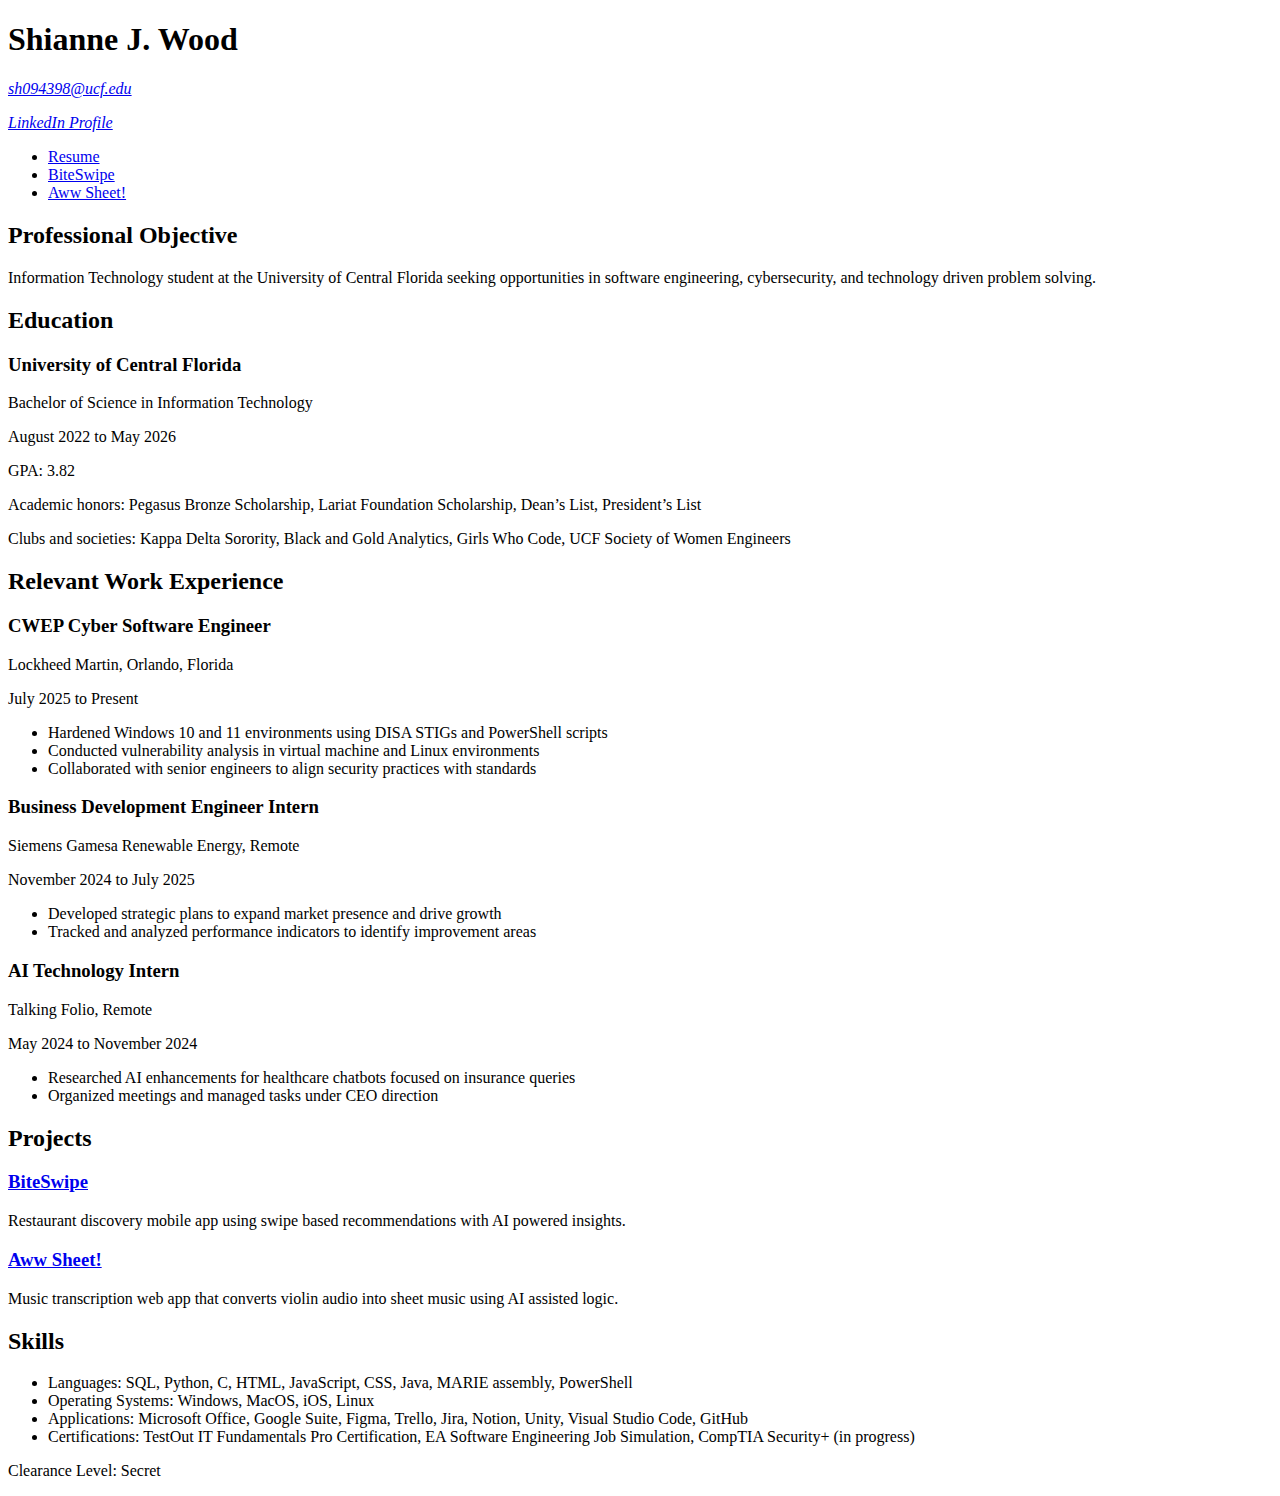
<file: index.html>
<!DOCTYPE html>
<html lang="en">
  <head>
    <meta charset="UTF-8" />
    <meta name="viewport" content="width=device-width, initial-scale=1.0" />
    <title>Shianne Wood Resume</title>
  </head>

  <body>
    <header>
      <h1>Shianne J. Wood</h1>

      <address>
        <p>
          <a href="mailto:sh094398@ucf.edu">sh094398@ucf.edu</a>
        </p>
        <p>
          <a href="https://www.linkedin.com/in/shianne-wood/" target="_blank" rel="noreferrer">
            LinkedIn Profile
          </a>
        </p>
      </address>

      <nav aria-label="Site navigation">
        <ul>
          <li><a href="index.html">Resume</a></li>
          <li><a href="project1.html">BiteSwipe</a></li>
          <li><a href="project2.html">Aww Sheet!</a></li>
        </ul>
      </nav>
    </header>

    <main>
      <section>
        <h2>Professional Objective</h2>
        <p>
          Information Technology student at the University of Central Florida seeking opportunities in
          software engineering, cybersecurity, and technology driven problem solving.
        </p>
      </section>

      <section>
        <h2>Education</h2>
        <article>
          <h3>University of Central Florida</h3>
          <p>Bachelor of Science in Information Technology</p>
          <p>August 2022 to May 2026</p>
          <p>GPA: 3.82</p>
          <p>
            Academic honors: Pegasus Bronze Scholarship, Lariat Foundation Scholarship, Dean’s List,
            President’s List
          </p>
          <p>
            Clubs and societies: Kappa Delta Sorority, Black and Gold Analytics, Girls Who Code,
            UCF Society of Women Engineers
          </p>
        </article>
      </section>

      <section>
        <h2>Relevant Work Experience</h2>

        <article>
          <h3>CWEP Cyber Software Engineer</h3>
          <p>Lockheed Martin, Orlando, Florida</p>
          <p>July 2025 to Present</p>
          <ul>
            <li>Hardened Windows 10 and 11 environments using DISA STIGs and PowerShell scripts</li>
            <li>Conducted vulnerability analysis in virtual machine and Linux environments</li>
            <li>Collaborated with senior engineers to align security practices with standards</li>
          </ul>
        </article>

        <article>
          <h3>Business Development Engineer Intern</h3>
          <p>Siemens Gamesa Renewable Energy, Remote</p>
          <p>November 2024 to July 2025</p>
          <ul>
            <li>Developed strategic plans to expand market presence and drive growth</li>
            <li>Tracked and analyzed performance indicators to identify improvement areas</li>
          </ul>
        </article>

        <article>
          <h3>AI Technology Intern</h3>
          <p>Talking Folio, Remote</p>
          <p>May 2024 to November 2024</p>
          <ul>
            <li>Researched AI enhancements for healthcare chatbots focused on insurance queries</li>
            <li>Organized meetings and managed tasks under CEO direction</li>
          </ul>
        </article>
      </section>

      <section>
        <h2>Projects</h2>

        <article>
          <h3><a href="project1.html">BiteSwipe</a></h3>
          <p>
            Restaurant discovery mobile app using swipe based recommendations with AI powered insights.
          </p>
        </article>

        <article>
          <h3><a href="project2.html">Aww Sheet!</a></h3>
          <p>
            Music transcription web app that converts violin audio into sheet music using AI assisted logic.
          </p>
        </article>
      </section>

      <section>
        <h2>Skills</h2>
        <ul>
          <li>Languages: SQL, Python, C, HTML, JavaScript, CSS, Java, MARIE assembly, PowerShell</li>
          <li>Operating Systems: Windows, MacOS, iOS, Linux</li>
          <li>Applications: Microsoft Office, Google Suite, Figma, Trello, Jira, Notion, Unity, Visual Studio Code, GitHub</li>
          <li>Certifications: TestOut IT Fundamentals Pro Certification, EA Software Engineering Job Simulation, CompTIA Security+ (in progress)</li>
        </ul>
      </section>
    </main>

    <footer>
      <p>Clearance Level: Secret</p>
    </footer>
  </body>
</html>
</file>
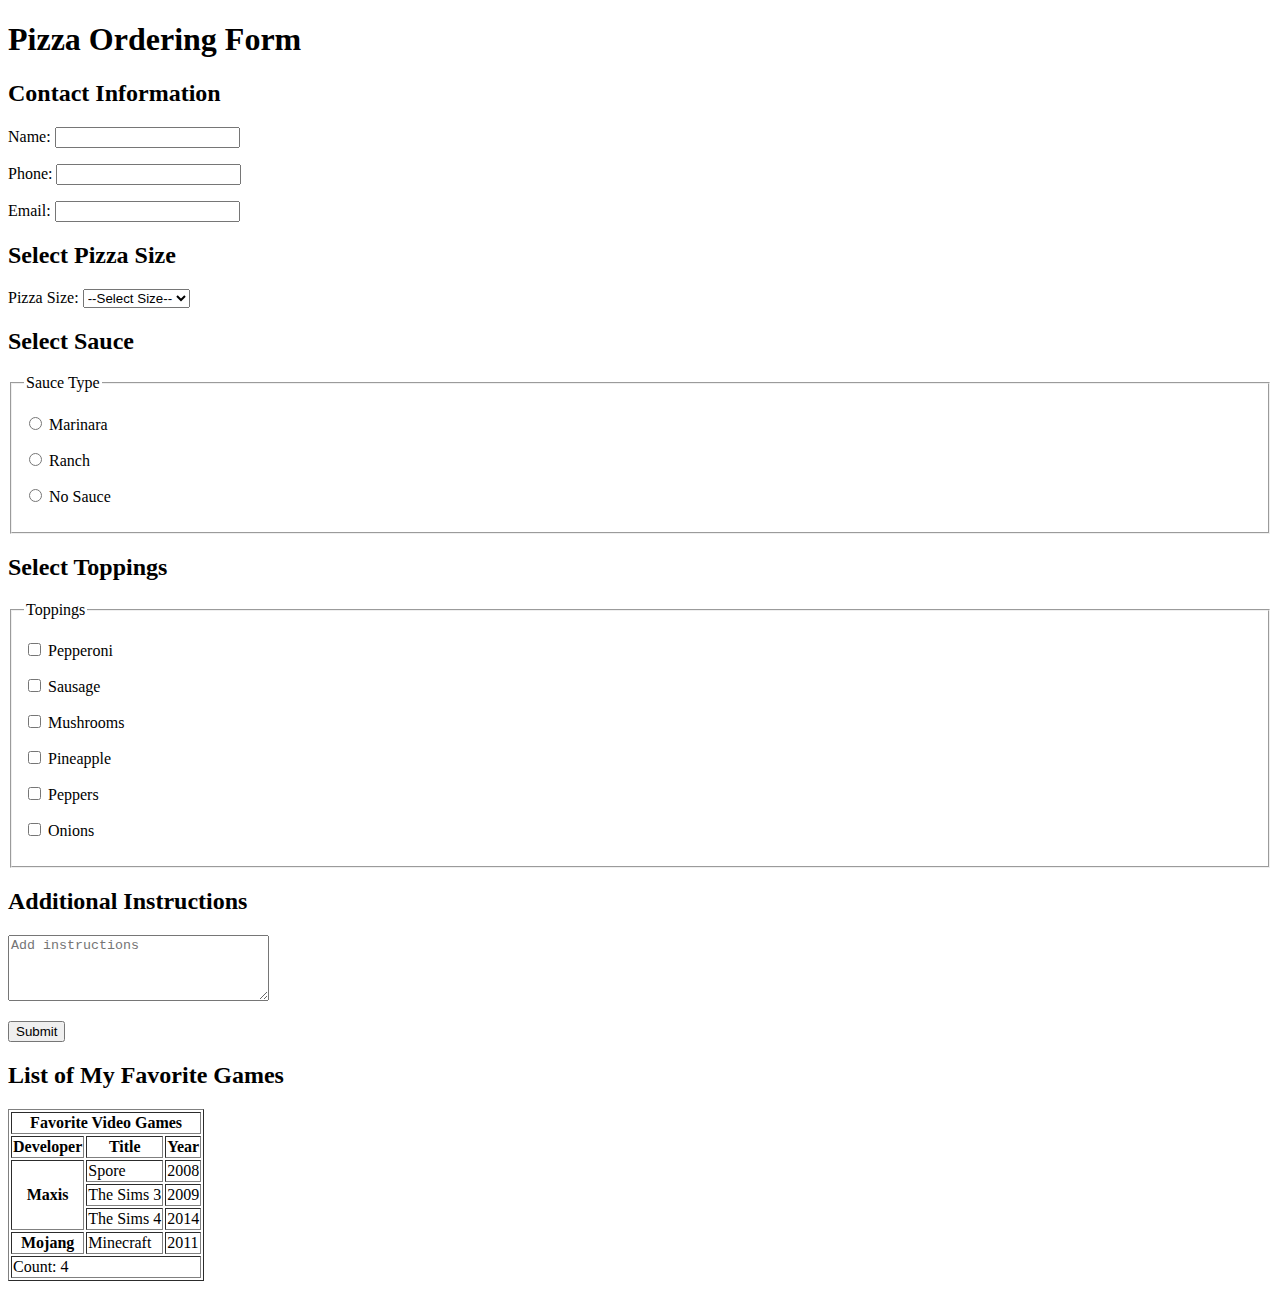
<file: assignment2/index.html>
<!DOCTYPE html>
<html lang="en">
  <head>
    <meta charset="UTF-8" />
    <meta name="viewport" content="width=device-width, initial-scale=1" />
    <title>Pizza Ordering Form</title>
  </head>

  <body>
    <h1>Pizza Ordering Form</h1>

    <form action="#" method="post">
      <h2>Contact Information</h2>

      <p>
        <label for="name">Name:</label>
        <input id="name" name="name" type="text" required />
      </p>

      <p>
        <label for="phone">Phone:</label>
        <input
        id="phone"
        name="phone"
        type="tel"
        required
        pattern="[0-9]{10}"
        maxlength="10"
        inputmode="numeric"
        />
      </p>

      <p>
        <label for="email">Email:</label>
        <input
        id="email"
        name="email"
        type="email"
        required
        />
      </p>

      <h2>Select Pizza Size</h2>

      <p>
        <label for="size">Pizza Size:</label>
        <select id="size" name="size" required>
          <option value="">--Select Size--</option>
          <option value="Medium">Medium</option>
          <option value="Large">Large</option>
          <option value="XLarge">XLarge</option>
        </select>
      </p>

      <h2>Select Sauce</h2>

      <fieldset>
        <legend>Sauce Type</legend>

        <p>
          <input
            id="marinara"
            name="sauce"
            type="radio"
            value="Marinara"
            required
          />
          <label for="marinara">Marinara</label>
        </p>

        <p>
          <input id="ranch" name="sauce" type="radio" value="Ranch" />
          <label for="ranch">Ranch</label>
        </p>

        <p>
          <input id="nosauce" name="sauce" type="radio" value="No Sauce" />
          <label for="nosauce">No Sauce</label>
        </p>
      </fieldset>

      <h2>Select Toppings</h2>

      <fieldset>
        <legend>Toppings</legend>

        <p>
          <input
            id="pepperoni"
            name="toppings"
            type="checkbox"
            value="Pepperoni"
          />
          <label for="pepperoni">Pepperoni</label>
        </p>

        <p>
          <input
            id="sausage"
            name="toppings"
            type="checkbox"
            value="Sausage"
          />
          <label for="sausage">Sausage</label>
        </p>

        <p>
          <input
            id="mushrooms"
            name="toppings"
            type="checkbox"
            value="Mushrooms"
          />
          <label for="mushrooms">Mushrooms</label>
        </p>

        <p>
          <input
            id="pineapple"
            name="toppings"
            type="checkbox"
            value="Pineapple"
          />
          <label for="pineapple">Pineapple</label>
        </p>

        <p>
          <input
            id="peppers"
            name="toppings"
            type="checkbox"
            value="Peppers"
          />
          <label for="peppers">Peppers</label>
        </p>

        <p>
          <input
            id="onions"
            name="toppings"
            type="checkbox"
            value="Onions"
          />
          <label for="onions">Onions</label>
        </p>
      </fieldset>

      <h2>Additional Instructions</h2>

      <p>
        <textarea
          id="instructions"
          name="instructions"
          rows="4"
          cols="30"
          placeholder="Add instructions"
        ></textarea>
      </p>

      <p>
        <button type="submit">Submit</button>
      </p>
    </form>

    <h2>List of My Favorite Games</h2>

    <table border="1">
      <thead>
        <tr>
          <th colspan="3">Favorite Video Games</th>
        </tr>
        <tr>
          <th scope="col">Developer</th>
          <th scope="col">Title</th>
          <th scope="col">Year</th>
        </tr>
      </thead>

      <tbody>
        <tr>
          <th rowspan="3" scope="rowgroup">Maxis</th>
          <td>Spore</td>
          <td>2008</td>
        </tr>
        <tr>
          <td>The Sims 3</td>
          <td>2009</td>
        </tr>
        <tr>
          <td>The Sims 4</td>
          <td>2014</td>
        </tr>

        <tr>
          <th scope="row">Mojang</th>
          <td>Minecraft</td>
          <td>2011</td>
        </tr>

        <tr>
          <td colspan="3">Count: 4</td>
        </tr>
      </tbody>
    </table>
  </body>
</html>
</file>
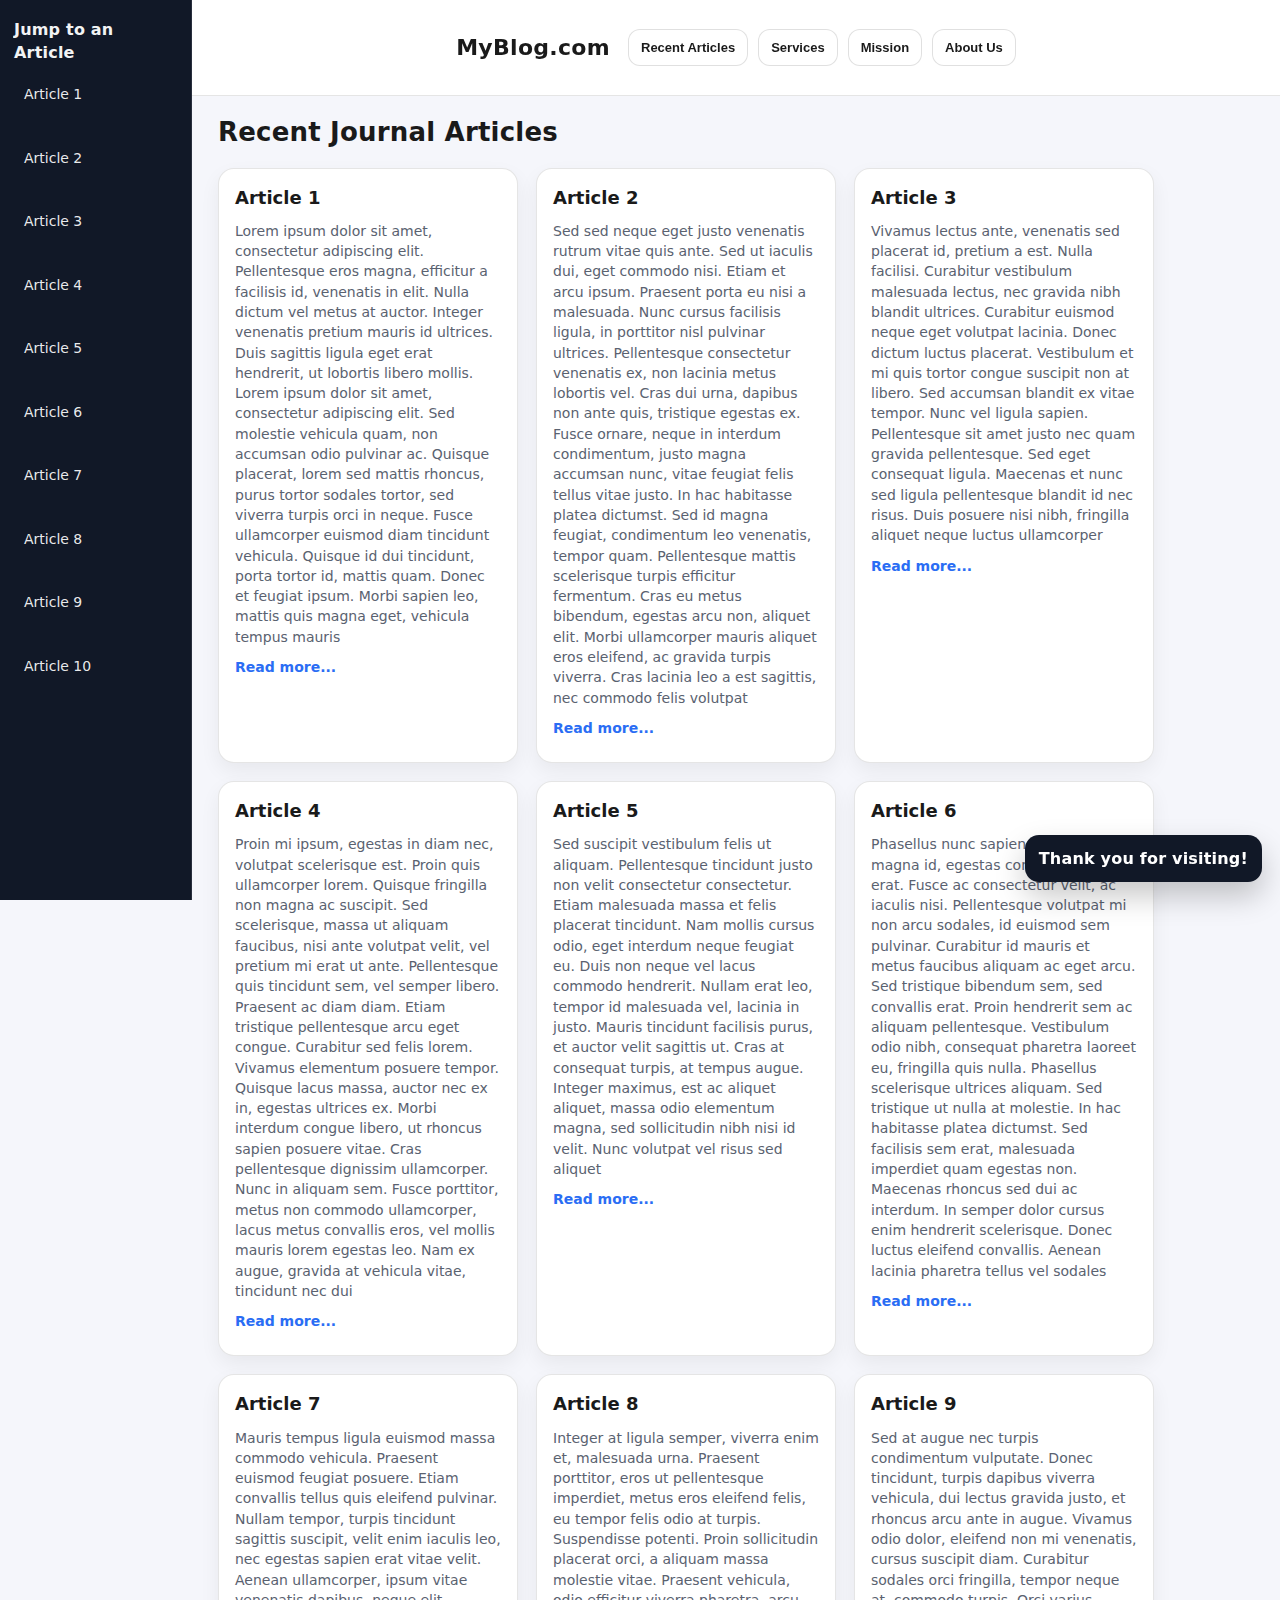
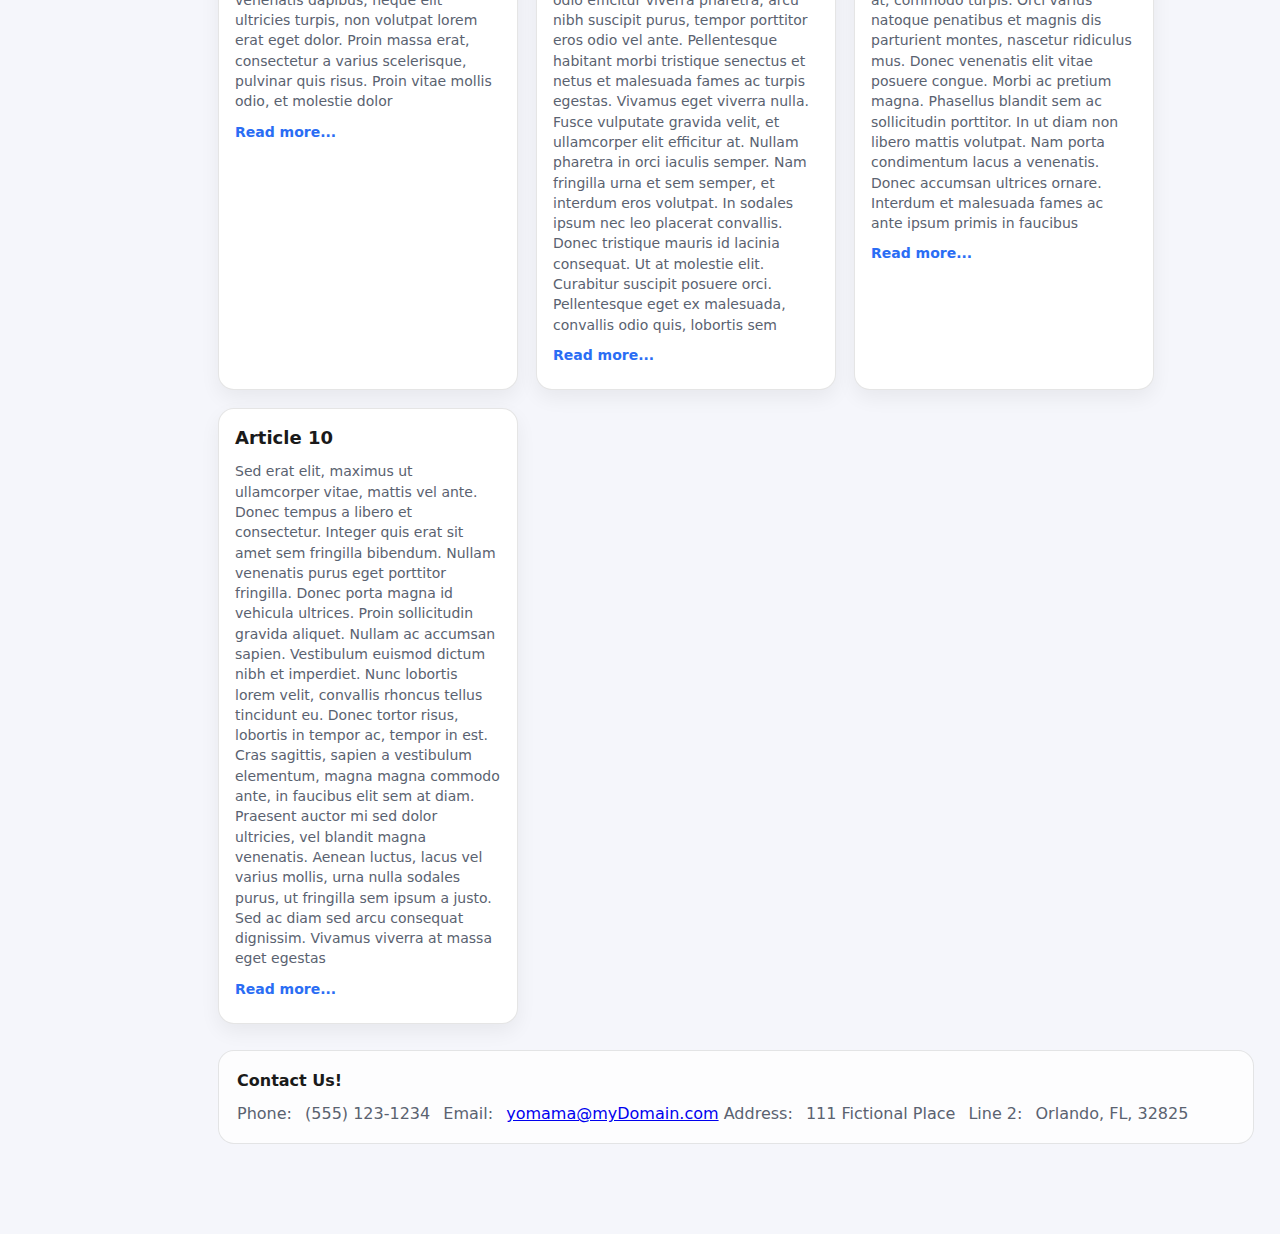
<file: assignment4/index.html>
<!DOCTYPE html>
<html lang="en">
    <head>
        <link rel="stylesheet" href="week3.css">
    </head>

    <body>
		<nav id="jumpMenu">
            <h2>Jump to an Article</h2>
            <a href="#a1">Article 1</a><br>
            <a href="#a2">Article 2</a><br>
            <a href="#a3">Article 3</a><br>
            <a href="#a4">Article 4</a><br>
            <a href="#a5">Article 5</a><br>
            <a href="#a6">Article 6</a><br>
            <a href="#a7">Article 7</a><br>
            <a href="#a8">Article 8</a><br>
            <a href="#a9">Article 9</a><br>
			<a href="#a10">Article 10</a>
        </nav>
		
        <main>		
		
			<header>
				<p>MyBlog.com</p>
				<nav>
					<button href="recent.html">Recent Articles</button>
					<button href="services.html">Services</button>
					<button href="mission.html">Mission</button>
					<button href="about.html">About Us</button>
				</nav>
			</header>
            
            <h1>Recent Journal Articles</h1>

            <div id="container">
                <article id="a1">
                    <h2>Article 1</h2>
                    <p>Lorem ipsum dolor sit amet, consectetur adipiscing elit. Pellentesque eros magna, efficitur a facilisis id, venenatis in elit. Nulla dictum vel metus at auctor. Integer venenatis pretium mauris id ultrices. Duis sagittis ligula eget erat hendrerit, ut lobortis libero mollis. Lorem ipsum dolor sit amet, consectetur adipiscing elit. Sed molestie vehicula quam, non accumsan odio pulvinar ac. Quisque placerat, lorem sed mattis rhoncus, purus tortor sodales tortor, sed viverra turpis orci in neque. Fusce ullamcorper euismod diam tincidunt vehicula. Quisque id dui tincidunt, porta tortor id, mattis quam. Donec et feugiat ipsum. Morbi sapien leo, mattis quis magna eget, vehicula tempus mauris</p>
                    <p><a href="#">Read more...</a></p>
                </article>

                <article id="a2">
                    <h2>Article 2</h2>
                    <p>Sed sed neque eget justo venenatis rutrum vitae quis ante. Sed ut iaculis dui, eget commodo nisi. Etiam et arcu ipsum. Praesent porta eu nisi a malesuada. Nunc cursus facilisis ligula, in porttitor nisl pulvinar ultrices. Pellentesque consectetur venenatis ex, non lacinia metus lobortis vel. Cras dui urna, dapibus non ante quis, tristique egestas ex. Fusce ornare, neque in interdum condimentum, justo magna accumsan nunc, vitae feugiat felis tellus vitae justo. In hac habitasse platea dictumst. Sed id magna feugiat, condimentum leo venenatis, tempor quam. Pellentesque mattis scelerisque turpis efficitur fermentum. Cras eu metus bibendum, egestas arcu non, aliquet elit. Morbi ullamcorper mauris aliquet eros eleifend, ac gravida turpis viverra. Cras lacinia leo a est sagittis, nec commodo felis volutpat</p>
                    <p><a href="#">Read more...</a></p>
                </article>

                <article id="a3">
                    <h2>Article 3</h2>
                    <p>Vivamus lectus ante, venenatis sed placerat id, pretium a est. Nulla facilisi. Curabitur vestibulum malesuada lectus, nec gravida nibh blandit ultrices. Curabitur euismod neque eget volutpat lacinia. Donec dictum luctus placerat. Vestibulum et mi quis tortor congue suscipit non at libero. Sed accumsan blandit ex vitae tempor. Nunc vel ligula sapien. Pellentesque sit amet justo nec quam gravida pellentesque. Sed eget consequat ligula. Maecenas et nunc sed ligula pellentesque blandit id nec risus. Duis posuere nisi nibh, fringilla aliquet neque luctus ullamcorper</p>
                    <p><a href="#">Read more...</a></p>
                </article>

                <article id="a4">
                    <h2>Article 4</h2>
                    <p>Proin mi ipsum, egestas in diam nec, volutpat scelerisque est. Proin quis ullamcorper lorem. Quisque fringilla non magna ac suscipit. Sed scelerisque, massa ut aliquam faucibus, nisi ante volutpat velit, vel pretium mi erat ut ante. Pellentesque quis tincidunt sem, vel semper libero. Praesent ac diam diam. Etiam tristique pellentesque arcu eget congue. Curabitur sed felis lorem. Vivamus elementum posuere tempor. Quisque lacus massa, auctor nec ex in, egestas ultrices ex. Morbi interdum congue libero, ut rhoncus sapien posuere vitae. Cras pellentesque dignissim ullamcorper. Nunc in aliquam sem. Fusce porttitor, metus non commodo ullamcorper, lacus metus convallis eros, vel mollis mauris lorem egestas leo. Nam ex augue, gravida at vehicula vitae, tincidunt nec dui</p>
                    <p><a href="#">Read more...</a></p>
                </article>

                <article id="a5">
                    <h2>Article 5</h2>
                    <p>Sed suscipit vestibulum felis ut aliquam. Pellentesque tincidunt justo non velit consectetur consectetur. Etiam malesuada massa et felis placerat tincidunt. Nam mollis cursus odio, eget interdum neque feugiat eu. Duis non neque vel lacus commodo hendrerit. Nullam erat leo, tempor id malesuada vel, lacinia in justo. Mauris tincidunt facilisis purus, et auctor velit sagittis ut. Cras at consequat turpis, at tempus augue. Integer maximus, est ac aliquet aliquet, massa odio elementum magna, sed sollicitudin nibh nisi id velit. Nunc volutpat vel risus sed aliquet</p>
                    <p><a href="#">Read more...</a></p>
                </article>

                <article id="a6">
                    <h2>Article 6</h2>
                    <p>Phasellus nunc sapien, dignissim in magna id, egestas condimentum erat. Fusce ac consectetur velit, ac iaculis nisi. Pellentesque volutpat mi non arcu sodales, id euismod sem pulvinar. Curabitur id mauris et metus faucibus aliquam ac eget arcu. Sed tristique bibendum sem, sed convallis erat. Proin hendrerit sem ac aliquam pellentesque. Vestibulum odio nibh, consequat pharetra laoreet eu, fringilla quis nulla. Phasellus scelerisque ultrices aliquam. Sed tristique ut nulla at molestie. In hac habitasse platea dictumst. Sed facilisis sem erat, malesuada imperdiet quam egestas non. Maecenas rhoncus sed dui ac interdum. In semper dolor cursus enim hendrerit scelerisque. Donec luctus eleifend convallis. Aenean lacinia pharetra tellus vel sodales</p>
                    <p><a href="#">Read more...</a></p>
                </article>

                <article id="a7">
                    <h2>Article 7</h2>
                    <p>Mauris tempus ligula euismod massa commodo vehicula. Praesent euismod feugiat posuere. Etiam convallis tellus quis eleifend pulvinar. Nullam tempor, turpis tincidunt sagittis suscipit, velit enim iaculis leo, nec egestas sapien erat vitae velit. Aenean ullamcorper, ipsum vitae venenatis dapibus, neque elit ultricies turpis, non volutpat lorem erat eget dolor. Proin massa erat, consectetur a varius scelerisque, pulvinar quis risus. Proin vitae mollis odio, et molestie dolor</p>
                    <p><a href="#">Read more...</a></p>
                </article>

                <article id="a8">
                    <h2>Article 8</h2>
                    <p>Integer at ligula semper, viverra enim et, malesuada urna. Praesent porttitor, eros ut pellentesque imperdiet, metus eros eleifend felis, eu tempor felis odio at turpis. Suspendisse potenti. Proin sollicitudin placerat orci, a aliquam massa molestie vitae. Praesent vehicula, odio efficitur viverra pharetra, arcu nibh suscipit purus, tempor porttitor eros odio vel ante. Pellentesque habitant morbi tristique senectus et netus et malesuada fames ac turpis egestas. Vivamus eget viverra nulla. Fusce vulputate gravida velit, et ullamcorper elit efficitur at. Nullam pharetra in orci iaculis semper. Nam fringilla urna et sem semper, et interdum eros volutpat. In sodales ipsum nec leo placerat convallis. Donec tristique mauris id lacinia consequat. Ut at molestie elit. Curabitur suscipit posuere orci. Pellentesque eget ex malesuada, convallis odio quis, lobortis sem</p>
                    <p><a href="#">Read more...</a></p>
                </article>

                <article id="a9">
                    <h2>Article 9</h2>
                    <p>Sed at augue nec turpis condimentum vulputate. Donec tincidunt, turpis dapibus viverra vehicula, dui lectus gravida justo, et rhoncus arcu ante in augue. Vivamus odio dolor, eleifend non mi venenatis, cursus suscipit diam. Curabitur sodales orci fringilla, tempor neque at, commodo turpis. Orci varius natoque penatibus et magnis dis parturient montes, nascetur ridiculus mus. Donec venenatis elit vitae posuere congue. Morbi ac pretium magna. Phasellus blandit sem ac sollicitudin porttitor. In ut diam non libero mattis volutpat. Nam porta condimentum lacus a venenatis. Donec accumsan ultrices ornare. Interdum et malesuada fames ac ante ipsum primis in faucibus</p>
                    <p><a href="#">Read more...</a></p>
                </article>

                <article id="a10">
                    <h2>Article 10</h2>
                    <p>Sed erat elit, maximus ut ullamcorper vitae, mattis vel ante. Donec tempus a libero et consectetur. Integer quis erat sit amet sem fringilla bibendum. Nullam venenatis purus eget porttitor fringilla. Donec porta magna id vehicula ultrices. Proin sollicitudin gravida aliquet. Nullam ac accumsan sapien. Vestibulum euismod dictum nibh et imperdiet. Nunc lobortis lorem velit, convallis rhoncus tellus tincidunt eu. Donec tortor risus, lobortis in tempor ac, tempor in est. Cras sagittis, sapien a vestibulum elementum, magna magna commodo ante, in faucibus elit sem at diam. Praesent auctor mi sed dolor ultricies, vel blandit magna venenatis. Aenean luctus, lacus vel varius mollis, urna nulla sodales purus, ut fringilla sem ipsum a justo. Sed ac diam sed arcu consequat dignissim. Vivamus viverra at massa eget egestas</p>
                    <p><a href="#">Read more...</a></p>
                </article>
            </div>
			
			<p id="thanks">Thank you for visiting!</p>

            <footer>
                <p>Contact Us!</p>
                <address>
                    <div>
                        <span>Phone:</span> <span>(555) 123-1234</span>
                        <span>Email:</span> </span><a href="#">yomama@myDomain.com</a></span>
                        <span>Address:</span> <span>111 Fictional Place</span>
                        <span>Line 2:</span> <span>Orlando, FL, 32825</span>
                    </div>
                </address>
				
            </footer>
        </main>
    </body>
</html>
</file>
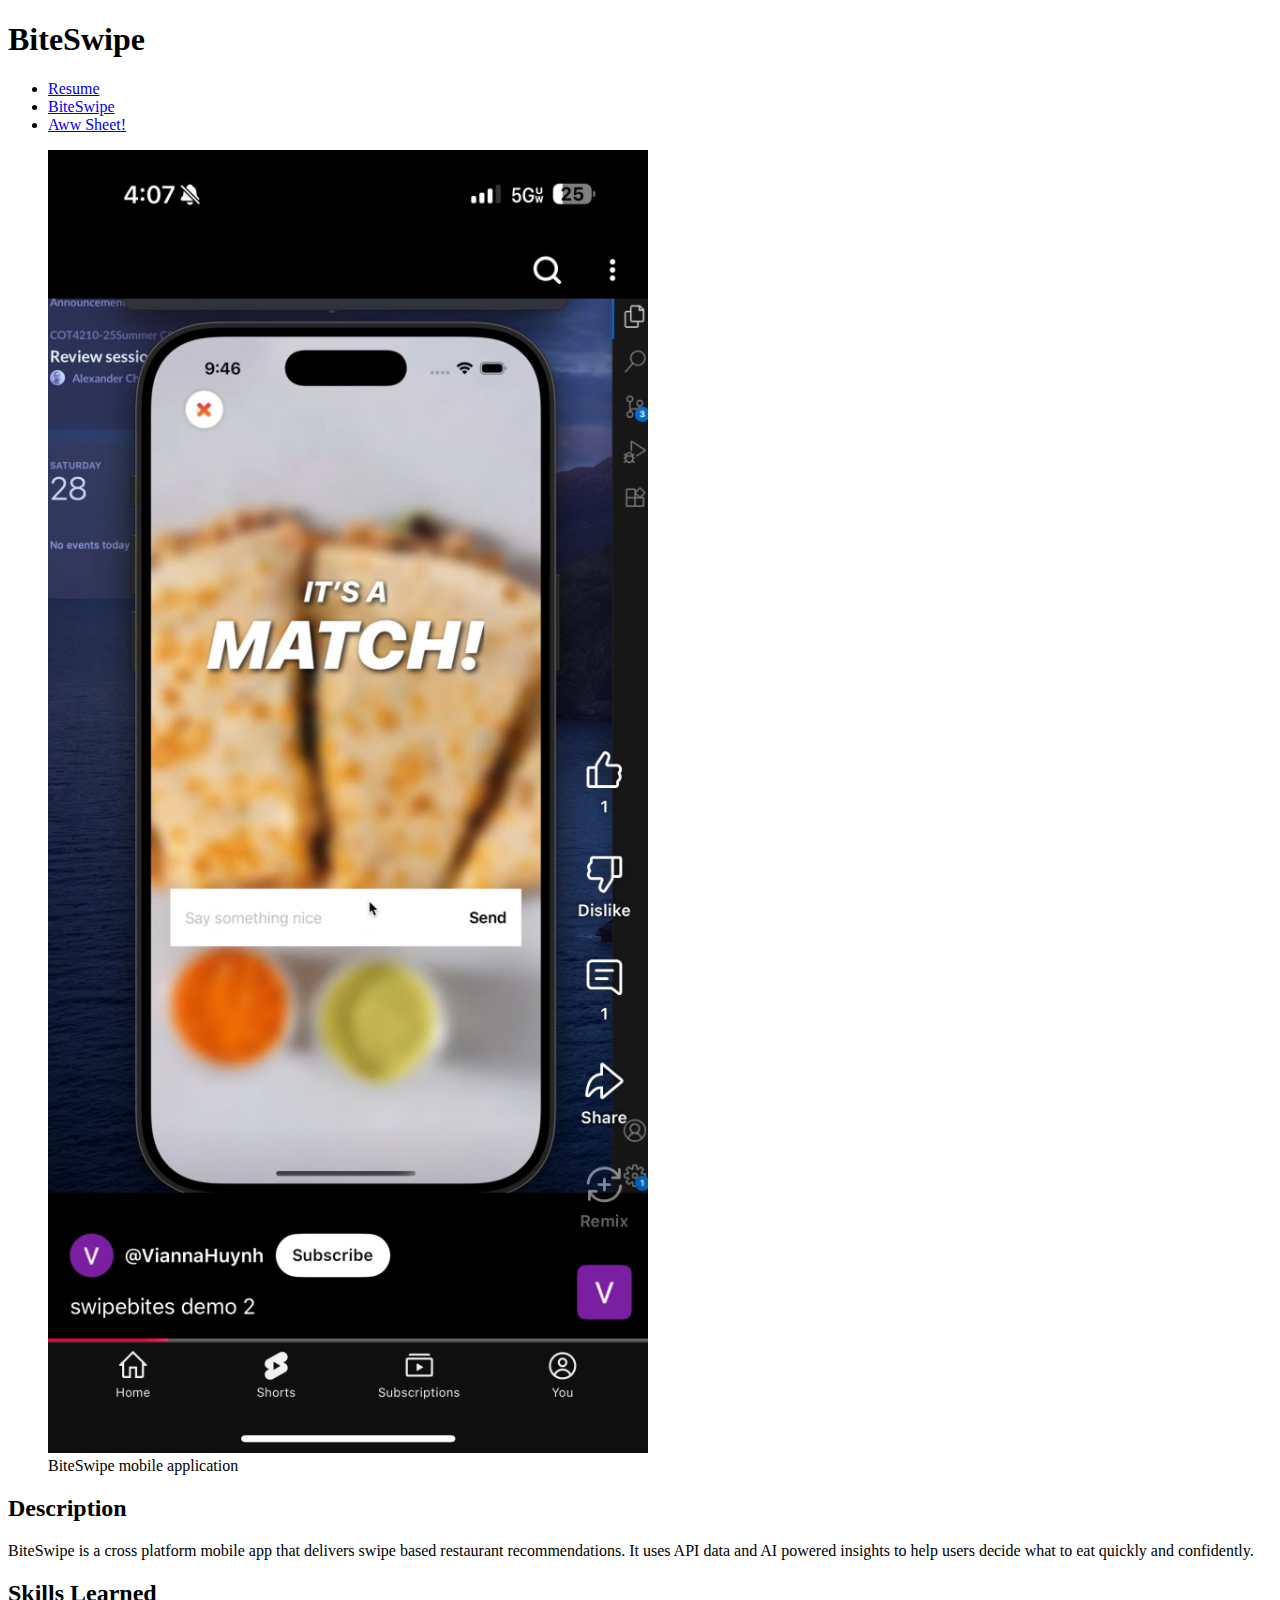
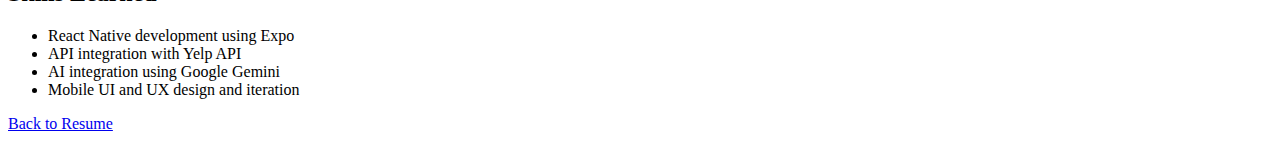
<file: project1.html>
<!DOCTYPE html>
<html lang="en">
  <head>
    <meta charset="UTF-8" />
    <meta name="viewport" content="width=device-width, initial-scale=1.0" />
    <title>BiteSwipe Project</title>
  </head>

  <body>
    <header>
      <h1>BiteSwipe</h1>

      <nav aria-label="Site navigation">
        <ul>
          <li><a href="index.html">Resume</a></li>
          <li><a href="project1.html">BiteSwipe</a></li>
          <li><a href="project2.html">Aww Sheet!</a></li>
        </ul>
      </nav>
    </header>

    <main>
      <figure>
        <img src="images/biteswipe.png" alt="BiteSwipe app interface" width="600" />
        <figcaption>BiteSwipe mobile application</figcaption>
      </figure>

      <section>
        <h2>Description</h2>
        <p>
          BiteSwipe is a cross platform mobile app that delivers swipe based restaurant recommendations.
          It uses API data and AI powered insights to help users decide what to eat quickly and confidently.
        </p>
      </section>

      <section>
        <h2>Skills Learned</h2>
        <ul>
          <li>React Native development using Expo</li>
          <li>API integration with Yelp API</li>
          <li>AI integration using Google Gemini</li>
          <li>Mobile UI and UX design and iteration</li>
        </ul>
      </section>
    </main>

    <footer>
      <p><a href="index.html">Back to Resume</a></p>
    </footer>
  </body>
</html>
</file>
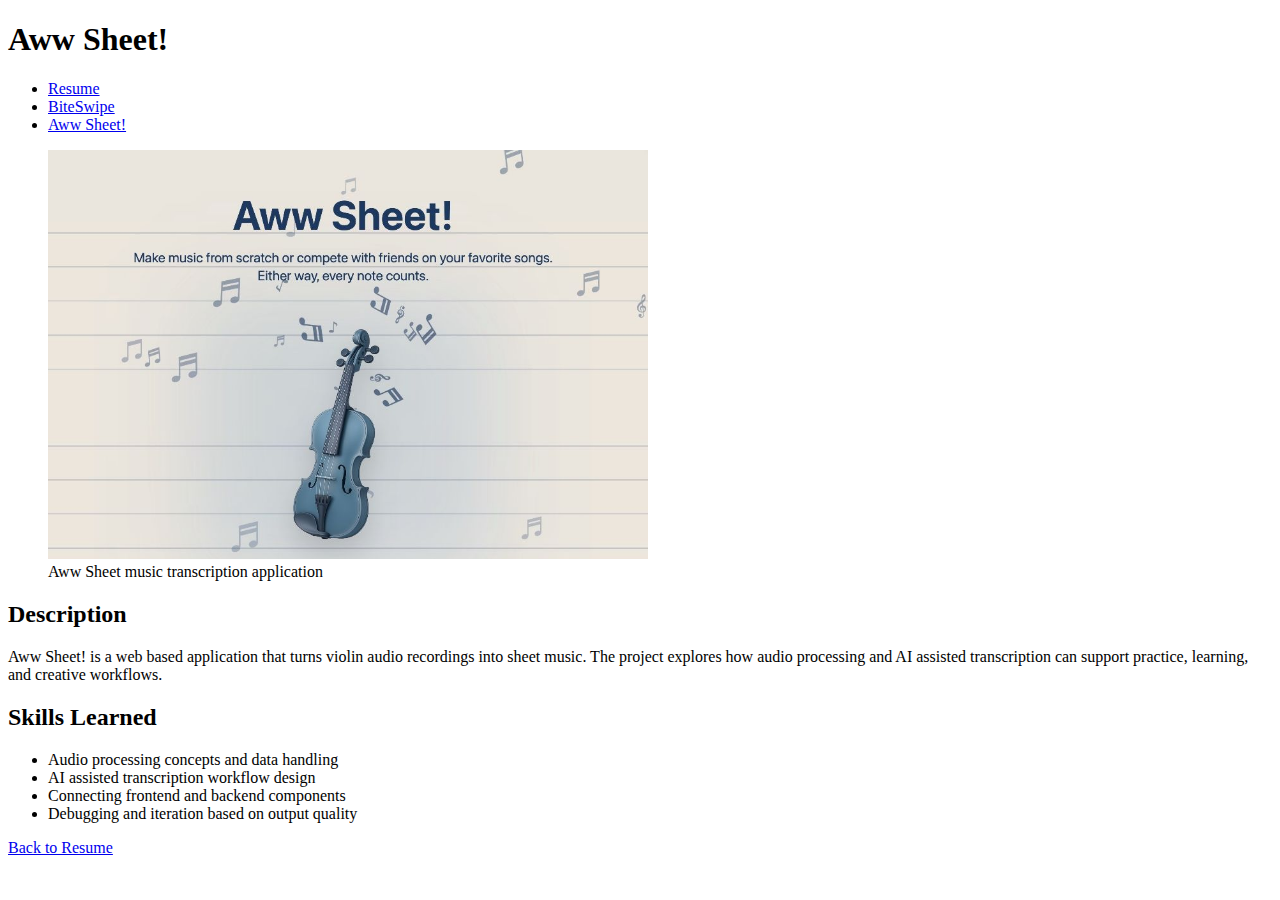
<file: project2.html>
<!DOCTYPE html>
<html lang="en">
  <head>
    <meta charset="UTF-8" />
    <meta name="viewport" content="width=device-width, initial-scale=1.0" />
    <title>Aww Sheet Project</title>
  </head>

  <body>
    <header>
      <h1>Aww Sheet!</h1>

      <nav aria-label="Site navigation">
        <ul>
          <li><a href="index.html">Resume</a></li>
          <li><a href="project1.html">BiteSwipe</a></li>
          <li><a href="project2.html">Aww Sheet!</a></li>
        </ul>
      </nav>
    </header>

    <main>
      <figure>
        <img src="images/awwsheet.png" alt="Aww Sheet project interface" width="600" />
        <figcaption>Aww Sheet music transcription application</figcaption>
      </figure>

      <section>
        <h2>Description</h2>
        <p>
          Aww Sheet! is a web based application that turns violin audio recordings into sheet music.
          The project explores how audio processing and AI assisted transcription can support practice,
          learning, and creative workflows.
        </p>
      </section>

      <section>
        <h2>Skills Learned</h2>
        <ul>
          <li>Audio processing concepts and data handling</li>
          <li>AI assisted transcription workflow design</li>
          <li>Connecting frontend and backend components</li>
          <li>Debugging and iteration based on output quality</li>
        </ul>
      </section>
    </main>

    <footer>
      <p><a href="index.html">Back to Resume</a></p>
    </footer>
  </body>
</html>
</file>
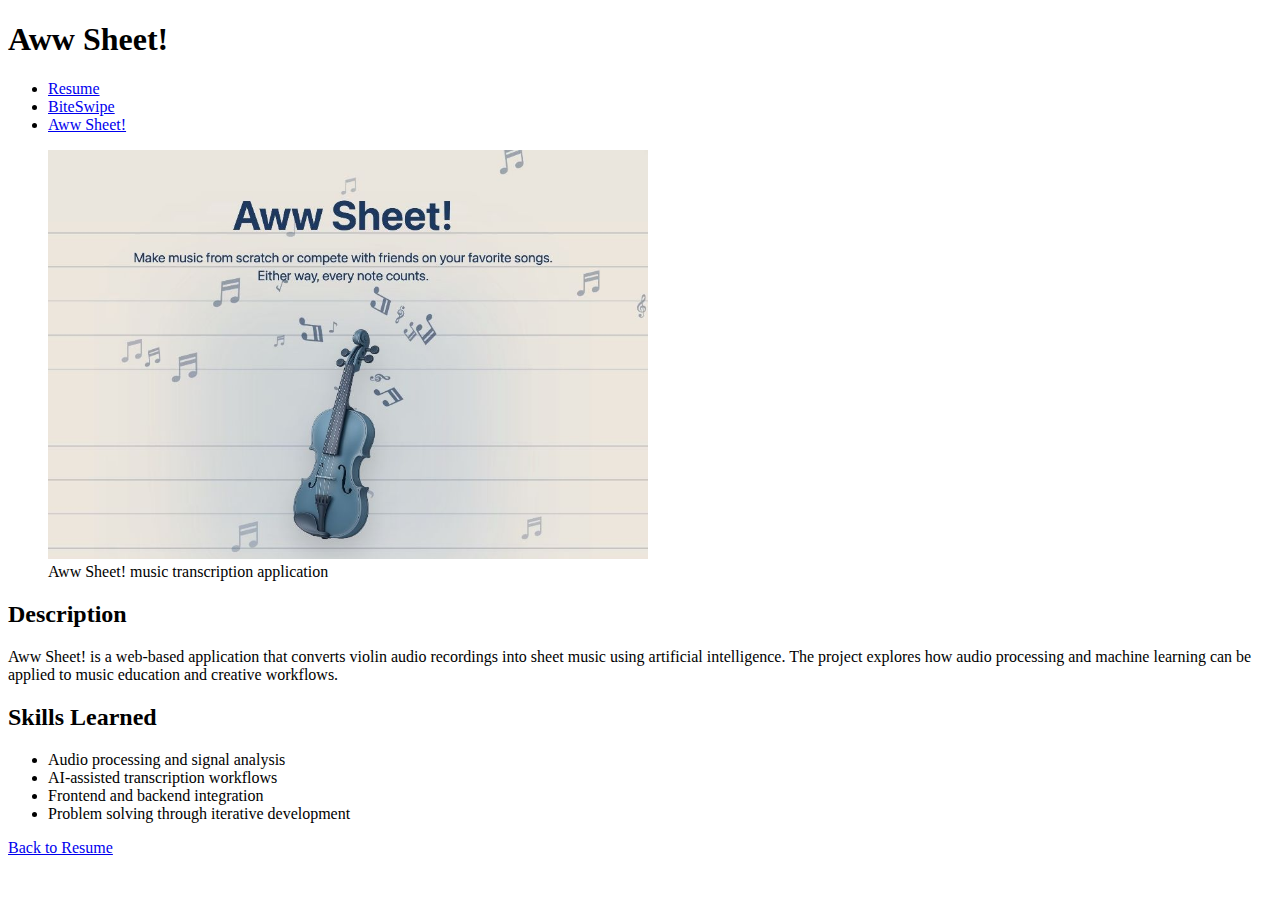
<file: projects2.html>
<!DOCTYPE html>
<html lang="en">
  <head>
    <meta charset="UTF-8" />
    <meta name="viewport" content="width=device-width, initial-scale=1.0" />
    <title>Aww Sheet Project</title>
  </head>

  <body>
    <header>
      <h1>Aww Sheet!</h1>

      <nav>
        <ul>
          <li><a href="index.html">Resume</a></li>
          <li><a href="project1.html">BiteSwipe</a></li>
          <li><a href="project2.html">Aww Sheet!</a></li>
        </ul>
      </nav>
    </header>

    <main>
      <figure>
        <img src="images/awwsheet.png" alt="Aww Sheet project interface" width="600" />
        <figcaption>Aww Sheet! music transcription application</figcaption>
      </figure>

      <section>
        <h2>Description</h2>
        <p>
          Aww Sheet! is a web-based application that converts violin audio recordings
          into sheet music using artificial intelligence. The project explores how
          audio processing and machine learning can be applied to music education
          and creative workflows.
        </p>
      </section>

      <section>
        <h2>Skills Learned</h2>
        <ul>
          <li>Audio processing and signal analysis</li>
          <li>AI-assisted transcription workflows</li>
          <li>Frontend and backend integration</li>
          <li>Problem solving through iterative development</li>
        </ul>
      </section>
    </main>

    <footer>
      <p><a href="index.html">Back to Resume</a></p>
    </footer>
  </body>
</html>
</file>
<file: assignment4/week3.css>
/* Week 3 – CSS Positioning and Layout */
/* Goals met:
   - Jump menu fixed on the left, full height
   - Header fixed on top, does not scroll
   - Header centers within remaining space (excludes jump menu width)
   - "Thank you for visiting" fixed bottom-right
   - Articles laid out neatly and reflow on resize (fixed article width)
*/

:root{
  --jump-width: 15%;
  --header-height: 96px;
  --gap: 18px;
  --card-width: 300px;
  --bg: #f5f6fb;
  --panel: #ffffff;
  --ink: #1a1a1a;
  --muted: #5a6270;
  --accent: #2a6df4;
  --border: rgba(0,0,0,.10);
}

*{ box-sizing: border-box; }

html, body{
  height: 100%;
}

body{
  margin: 0;
  font-family: system-ui, -apple-system, Segoe UI, Roboto, Arial, sans-serif;
  line-height: 1.45;
  color: var(--ink);
  background: var(--bg);
}

/* LEFT JUMP MENU */
#jumpMenu{
  position: fixed;
  top: 0;
  left: 0;
  bottom: 0;              /* full height */
  width: var(--jump-width);
  min-width: 180px;       /* keeps it readable on small screens */
  padding: 18px 14px;
  background: #111827;
  color: #ffffff;
  overflow-y: auto;
  z-index: 30;
  border-right: 1px solid rgba(255,255,255,.10);
}

#jumpMenu h2{
  margin: 0 0 12px 0;
  font-size: 16px;
  letter-spacing: .2px;
  opacity: .95;
}

#jumpMenu a{
  display: block;
  padding: 8px 10px;
  margin: 2px 0;
  color: rgba(255,255,255,.92);
  text-decoration: none;
  border-radius: 10px;
  font-size: 14px;
}

#jumpMenu a:hover{
  background: rgba(255,255,255,.10);
}

/* MAIN AREA (everything to the right of jump menu) */
main{
  margin-left: var(--jump-width);
  padding-top: calc(var(--header-height) + 18px);
  padding-left: 26px;
  padding-right: 26px;
  padding-bottom: 90px; /* room above footer + thanks bubble overlap */
}

/* FIXED HEADER */
header{
  position: fixed;
  top: 0;
  left: var(--jump-width);
  width: calc(100% - var(--jump-width));
  height: var(--header-height);
  background: rgba(255,255,255,.92);
  backdrop-filter: blur(8px);
  border-bottom: 1px solid var(--border);
  z-index: 25;
  display: flex;
  align-items: center;
}

/* inner header layout: centered content without counting jump menu width */
header > p,
header > nav{
  margin: 0;
}

header{
  padding: 14px 18px;
}

header::before{
  content: "";
  flex: 1 1 auto;
}

header::after{
  content: "";
  flex: 1 1 auto;
}

/* Wrap header content in a centered row using the existing elements */
header > p{
  font-weight: 800;
  letter-spacing: .3px;
  font-size: 22px;
  padding-right: 18px;
}

header > nav{
  display: flex;
  gap: 10px;
  flex-wrap: wrap;
  justify-content: center;
}

/* Buttons in header */
header button{
  border: 1px solid rgba(0,0,0,.12);
  background: #ffffff;
  color: var(--ink);
  padding: 10px 12px;
  border-radius: 12px;
  cursor: pointer;
  font-weight: 600;
  font-size: 13px;
  transition: transform .06s ease, background .12s ease;
}

header button:hover{
  background: #f1f5ff;
  border-color: rgba(42,109,244,.35);
}

header button:active{
  transform: translateY(1px);
}

/* Title */
h1{
  margin: 0 0 16px 0;
  font-size: 26px;
  letter-spacing: .2px;
}

/* ARTICLES CONTAINER */
#container{
  display: flex;
  flex-wrap: wrap;                 /* reflow on resize */
  gap: var(--gap);
  align-items: stretch;
}

/* Each journal article is a fixed-width card */
#container article{
  width: var(--card-width);
  background: var(--panel);
  border: 1px solid var(--border);
  border-radius: 16px;
  padding: 16px 16px 14px 16px;
  box-shadow: 0 8px 20px rgba(0,0,0,.06);
}

#container article h2{
  margin: 0 0 10px 0;
  font-size: 18px;
}

#container article p{
  margin: 0 0 10px 0;
  color: var(--muted);
  font-size: 14px;
}

#container article a{
  color: var(--accent);
  text-decoration: none;
  font-weight: 700;
}

#container article a:hover{
  text-decoration: underline;
}

/* THANK YOU BLOCK – always bottom-right */
#thanks{
  position: fixed;
  right: 18px;
  bottom: 18px;
  margin: 0;
  padding: 12px 14px;
  background: #111827;
  color: #ffffff;
  border-radius: 14px;
  box-shadow: 0 14px 30px rgba(0,0,0,.22);
  z-index: 40;
  font-weight: 700;
  letter-spacing: .2px;
}

/* FOOTER */
footer{
  margin-top: 26px;
  padding: 18px;
  background: rgba(255,255,255,.8);
  border: 1px solid var(--border);
  border-radius: 16px;
}

footer p{
  margin: 0 0 10px 0;
  font-weight: 800;
}

address{
  font-style: normal;
  color: var(--muted);
}

address span{
  display: inline-block;
  margin-right: 8px;
}

/* Small screens: keep jump menu usable and reduce header height */
@media (max-width: 700px){
  :root{
    --jump-width: 200px;
    --header-height: 110px;
    --card-width: 280px;
  }
  main{
    padding-left: 16px;
    padding-right: 16px;
  }
}
</file>
